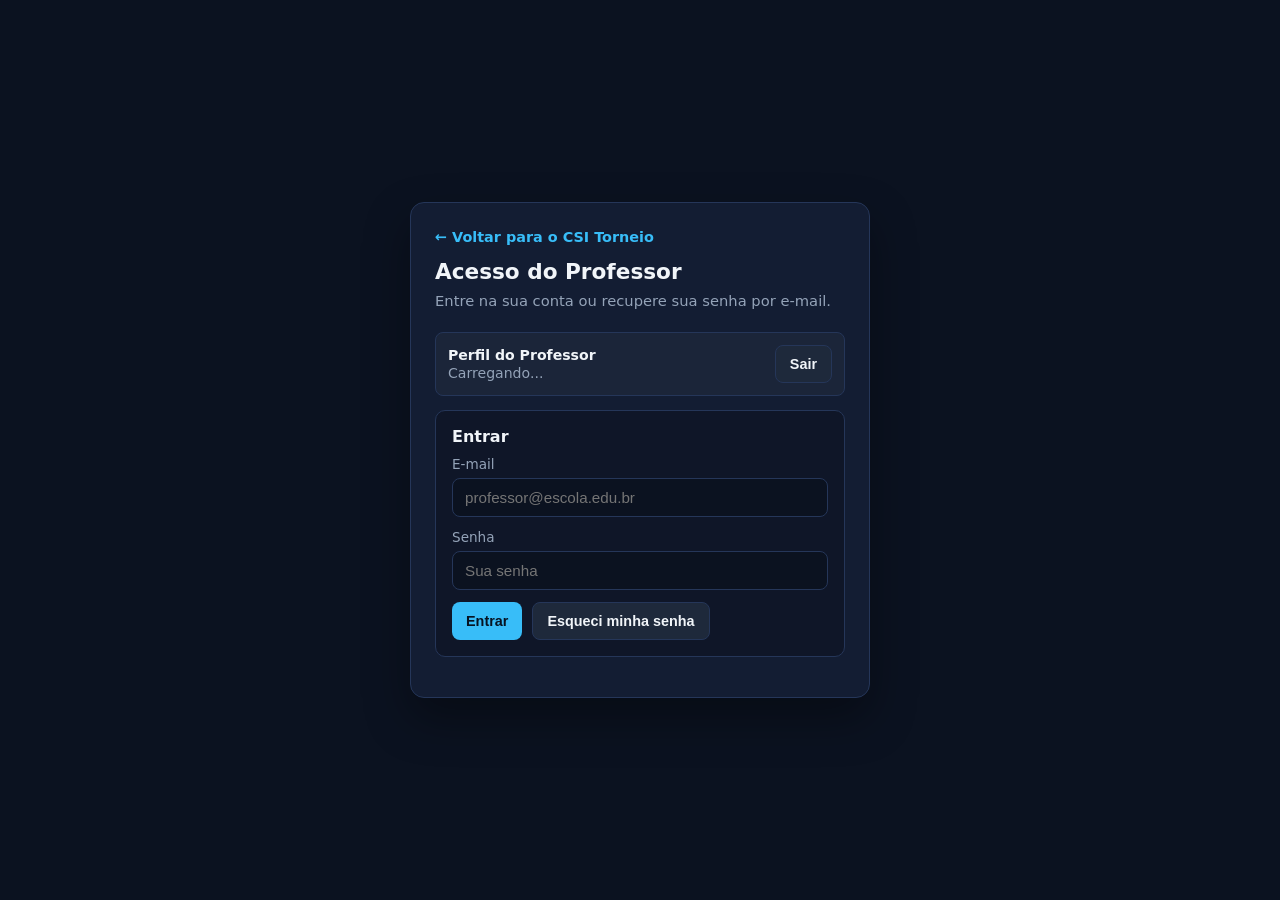
<file: conta.html>
<!DOCTYPE html>
<html lang="pt-BR">
<head>
  <meta charset="UTF-8" />
  <meta name="viewport" content="width=device-width, initial-scale=1.0" />
  <title>CSI Torneio — Minha Conta e Senha</title>
  <style>
    :root {
      --bg: #0b1220;
      --card: #131d33;
      --border: #253659;
      --text: #f1f5f9;
      --muted: #94a3b8;
      --primary: #38bdf8;
      --primary-hover: #0ea5e9;
      --secondary: #1e293b;
      --danger: #f87171;
      --success: #4ade80;
    }

    * {
      box-sizing: border-box;
    }

    body {
      margin: 0;
      min-height: 100vh;
      font-family: system-ui, -apple-system, BlinkMacSystemFont, "Segoe UI", Roboto, sans-serif;
      background: var(--bg);
      color: var(--text);
      display: flex;
      align-items: center;
      justify-content: center;
      padding: 24px;
    }

    .container {
      width: 100%;
      max-width: 460px;
      background: var(--card);
      border: 1px solid var(--border);
      border-radius: 14px;
      padding: 24px;
      box-shadow: 0 20px 45px rgba(0, 0, 0, 0.35);
    }

    .top-link {
      display: inline-block;
      margin-bottom: 14px;
      color: var(--primary);
      text-decoration: none;
      font-size: 0.9rem;
      font-weight: 600;
    }

    .top-link:hover {
      text-decoration: underline;
    }

    h1 {
      margin: 0 0 6px;
      font-size: 1.35rem;
    }

    .subtitle {
      margin: 0 0 20px;
      color: var(--muted);
      font-size: 0.92rem;
      line-height: 1.45;
    }

    .box {
      border: 1px solid var(--border);
      border-radius: 10px;
      padding: 16px;
      margin-bottom: 16px;
      background: rgba(11, 18, 32, 0.55);
    }

    .box h2 {
      margin: 0 0 10px;
      font-size: 1rem;
    }

    label {
      display: block;
      font-size: 0.85rem;
      color: var(--muted);
      margin-bottom: 6px;
    }

    input {
      width: 100%;
      padding: 10px 12px;
      border-radius: 8px;
      border: 1px solid var(--border);
      background: #0b1220;
      color: var(--text);
      font-size: 0.95rem;
      margin-bottom: 12px;
    }

    input:focus {
      outline: none;
      border-color: var(--primary);
    }

    .actions {
      display: flex;
      flex-wrap: wrap;
      gap: 10px;
    }

    button {
      cursor: pointer;
      border: none;
      border-radius: 8px;
      padding: 10px 14px;
      font-size: 0.9rem;
      font-weight: 600;
      transition: background 0.15s ease, opacity 0.15s ease;
    }

    button:disabled {
      opacity: 0.55;
      cursor: not-allowed;
    }

    .btn-primary {
      background: var(--primary);
      color: #061322;
    }

    .btn-primary:hover:not(:disabled) {
      background: var(--primary-hover);
    }

    .btn-secondary {
      background: var(--secondary);
      color: var(--text);
      border: 1px solid var(--border);
    }

    .btn-secondary:hover:not(:disabled) {
      background: #273549;
    }

    .status {
      margin-top: 12px;
      padding: 10px 12px;
      border-radius: 8px;
      font-size: 0.88rem;
      line-height: 1.4;
      display: none;
    }

    .status.show {
      display: block;
    }

    .status.info {
      background: rgba(56, 189, 248, 0.14);
      border: 1px solid rgba(56, 189, 248, 0.35);
      color: #bae6fd;
    }

    .status.success {
      background: rgba(74, 222, 128, 0.14);
      border: 1px solid rgba(74, 222, 128, 0.35);
      color: #bbf7d0;
    }

    .status.error {
      background: rgba(248, 113, 113, 0.14);
      border: 1px solid rgba(248, 113, 113, 0.35);
      color: #fecaca;
    }

    .hidden {
      display: none;
    }

    .user-card {
      display: flex;
      justify-content: space-between;
      align-items: center;
      gap: 10px;
      margin-bottom: 14px;
      padding: 12px;
      border-radius: 8px;
      background: rgba(30, 41, 59, 0.75);
      border: 1px solid var(--border);
      font-size: 0.88rem;
    }

    .user-info strong {
      display: block;
      color: var(--text);
      margin-bottom: 2px;
    }

    .user-info span {
      color: var(--muted);
      word-break: break-all;
    }
  </style>
</head>
<body>
  <main class="container">
    <a href="/" class="top-link">← Voltar para o CSI Torneio</a>

    <h1 id="pageTitle">Acesso do Professor</h1>
    <p id="pageSubtitle" class="subtitle">Entre na sua conta ou recupere sua senha por e-mail.</p>

    <!-- Cabeçalho da Página do Usuário (aparece automaticamente quando já está logado) -->
    <div id="userHeader" class="user-card hidden">
      <div class="user-info">
        <strong>Perfil do Professor</strong>
        <span id="userEmailText">Carregando...</span>
      </div>
      <button type="button" id="btnLogout" class="btn-secondary">Sair</button>
    </div>

    <!-- Tela 1: Login + Botão Esqueci minha senha -->
    <section id="loginSection" class="box">
      <h2>Entrar</h2>
      <form id="loginForm">
        <label for="loginEmail">E-mail</label>
        <input id="loginEmail" type="email" autocomplete="email" required placeholder="professor@escola.edu.br" />

        <label for="loginPassword">Senha</label>
        <input id="loginPassword" type="password" autocomplete="current-password" required placeholder="Sua senha" />

        <div class="actions">
          <button type="submit" id="btnLogin" class="btn-primary">Entrar</button>
          <button type="button" id="btnForgotPassword" class="btn-secondary">Esqueci minha senha</button>
        </div>
      </form>
    </section>

    <!-- Tela 2: Pedir link de redefinição de senha -->
    <section id="forgotSection" class="box hidden">
      <h2>Recuperar senha</h2>
      <form id="forgotForm">
        <label for="forgotEmail">Digite o e-mail da sua conta</label>
        <input id="forgotEmail" type="email" autocomplete="email" required placeholder="professor@escola.edu.br" />

        <div class="actions">
          <button type="submit" id="btnSendLink" class="btn-primary">Enviar link por e-mail</button>
          <button type="button" id="btnBackLogin" class="btn-secondary">Voltar</button>
        </div>
      </form>
    </section>

    <!-- Tela 3: Alterar senha (quando logado) OU Redefinir senha (quando vem pelo link do e-mail) -->
    <section id="passwordSection" class="box hidden">
      <h2 id="passwordBoxTitle">Alterar minha senha</h2>
      <form id="passwordForm">
        <label for="newPassword">Nova senha (mínimo 6 caracteres)</label>
        <input id="newPassword" type="password" autocomplete="new-password" minlength="6" required placeholder="Digite a nova senha" />

        <label for="confirmPassword">Confirmar nova senha</label>
        <input id="confirmPassword" type="password" autocomplete="new-password" minlength="6" required placeholder="Repita a nova senha" />

        <div class="actions">
          <button type="submit" id="btnSavePassword" class="btn-primary">Salvar nova senha</button>
        </div>
      </form>
    </section>

    <div id="statusBox" class="status" role="status" aria-live="polite"></div>
  </main>

  <script type="module">
    import { createClient } from "https://esm.sh/@supabase/supabase-js@2";

    const SUPABASE_URL = "https://tznqkmhqyyklpaluglqn.supabase.co";
    const SUPABASE_ANON_KEY = "sb_publishable_XvY-BRmqI19BNPevoPUMLQ_UZoGHnam";
    const REDIRECT_URL = `${window.location.origin}/conta.html`;

    const supabase = createClient(SUPABASE_URL, SUPABASE_ANON_KEY, {
      auth: {
        persistSession: true,
        autoRefreshToken: true,
        detectSessionInUrl: true,
      },
    });

    const ui = {
      pageTitle: document.getElementById("pageTitle"),
      pageSubtitle: document.getElementById("pageSubtitle"),
      userHeader: document.getElementById("userHeader"),
      userEmailText: document.getElementById("userEmailText"),
      btnLogout: document.getElementById("btnLogout"),
      loginSection: document.getElementById("loginSection"),
      loginForm: document.getElementById("loginForm"),
      loginEmail: document.getElementById("loginEmail"),
      loginPassword: document.getElementById("loginPassword"),
      btnLogin: document.getElementById("btnLogin"),
      btnForgotPassword: document.getElementById("btnForgotPassword"),
      forgotSection: document.getElementById("forgotSection"),
      forgotForm: document.getElementById("forgotForm"),
      forgotEmail: document.getElementById("forgotEmail"),
      btnSendLink: document.getElementById("btnSendLink"),
      btnBackLogin: document.getElementById("btnBackLogin"),
      passwordSection: document.getElementById("passwordSection"),
      passwordBoxTitle: document.getElementById("passwordBoxTitle"),
      passwordForm: document.getElementById("passwordForm"),
      newPassword: document.getElementById("newPassword"),
      confirmPassword: document.getElementById("confirmPassword"),
      btnSavePassword: document.getElementById("btnSavePassword"),
      statusBox: document.getElementById("statusBox"),
    };

    let isRecoveryMode = false;

    function showMessage(text, type = "info") {
      ui.statusBox.textContent = text;
      ui.statusBox.className = `status show ${type}`;
    }

    function hideMessage() {
      ui.statusBox.textContent = "";
      ui.statusBox.className = "status";
    }

    function setButtonLoading(button, isLoading, textLoading) {
      if (!button.dataset.defaultText) {
        button.dataset.defaultText = button.textContent;
      }
      button.disabled = isLoading;
      button.textContent = isLoading ? textLoading : button.dataset.defaultText;
    }

    function updateScreen(session) {
      const loggedIn = Boolean(session?.user);

      if (isRecoveryMode) {
        ui.pageTitle.textContent = "Redefinir Senha";
        ui.pageSubtitle.textContent = "Crie uma nova senha para voltar a acessar sua conta.";
        ui.userHeader.classList.add("hidden");
        ui.loginSection.classList.add("hidden");
        ui.forgotSection.classList.add("hidden");
        ui.passwordSection.classList.remove("hidden");
        ui.passwordBoxTitle.textContent = "Criar nova senha";
        return;
      }

      if (loggedIn) {
        ui.pageTitle.textContent = "Minha Conta";
        ui.pageSubtitle.textContent = "Você está conectado. Gerencie sua senha abaixo.";
        ui.userHeader.classList.remove("hidden");
        ui.userEmailText.textContent = session.user.email || "Usuário conectado";
        ui.loginSection.classList.add("hidden");
        ui.forgotSection.classList.add("hidden");
        ui.passwordSection.classList.remove("hidden");
        ui.passwordBoxTitle.textContent = "Alterar senha atual";
      } else {
        ui.pageTitle.textContent = "Acesso do Professor";
        ui.pageSubtitle.textContent = "Entre na sua conta ou clique em Esqueci minha senha.";
        ui.userHeader.classList.add("hidden");
        ui.loginSection.classList.remove("hidden");
        ui.forgotSection.classList.add("hidden");
        ui.passwordSection.classList.add("hidden");
      }
    }

    ui.btnForgotPassword.addEventListener("click", () => {
      hideMessage();
      if (ui.loginEmail.value.trim()) {
        ui.forgotEmail.value = ui.loginEmail.value.trim();
      }
      ui.loginSection.classList.add("hidden");
      ui.forgotSection.classList.remove("hidden");
      ui.forgotEmail.focus();
    });

    ui.btnBackLogin.addEventListener("click", () => {
      hideMessage();
      ui.forgotSection.classList.add("hidden");
      ui.loginSection.classList.remove("hidden");
    });

    ui.loginForm.addEventListener("submit", async (e) => {
      e.preventDefault();
      hideMessage();
      setButtonLoading(ui.btnLogin, true, "Entrando...");

      try {
        const { data, error } = await supabase.auth.signInWithPassword({
          email: ui.loginEmail.value.trim(),
          password: ui.loginPassword.value,
        });

        if (error) {
          showMessage(`Erro ao entrar: ${error.message}`, "error");
          return;
        }

        ui.loginPassword.value = "";
        updateScreen(data.session);
        showMessage("Login realizado com sucesso!", "success");
      } catch (err) {
        showMessage(`Erro inesperado: ${err.message || err}`, "error");
      } finally {
        setButtonLoading(ui.btnLogin, false);
      }
    });

    ui.forgotForm.addEventListener("submit", async (e) => {
      e.preventDefault();
      hideMessage();
      setButtonLoading(ui.btnSendLink, true, "Enviando...");

      try {
        const { error } = await supabase.auth.resetPasswordForEmail(
          ui.forgotEmail.value.trim(),
          { redirectTo: REDIRECT_URL }
        );

        if (error) {
          showMessage(`Não foi possível enviar o e-mail: ${error.message}`, "error");
          return;
        }

        showMessage(
          "Link enviado! Abra seu e-mail (confira também o spam) e clique no link para criar uma nova senha.",
          "success"
        );
      } catch (err) {
        showMessage(`Erro ao enviar: ${err.message || err}`, "error");
      } finally {
        setButtonLoading(ui.btnSendLink, false);
      }
    });

    ui.passwordForm.addEventListener("submit", async (e) => {
      e.preventDefault();
      hideMessage();

      const novaSenha = ui.newPassword.value;
      const confirmarSenha = ui.confirmPassword.value;

      if (novaSenha.length < 6) {
        showMessage("A senha precisa ter pelo menos 6 caracteres.", "error");
        return;
      }

      if (novaSenha !== confirmarSenha) {
        showMessage("As duas senhas digitadas não são iguais.", "error");
        return;
      }

      setButtonLoading(ui.btnSavePassword, true, "Salvando...");

      try {
        const { error } = await supabase.auth.updateUser({ password: novaSenha });

        if (error) {
          showMessage(`Erro ao atualizar senha: ${error.message}`, "error");
          return;
        }

        ui.newPassword.value = "";
        ui.confirmPassword.value = "";
        isRecoveryMode = false;

        if (window.location.hash || window.location.search.includes("code=")) {
          window.history.replaceState({}, document.title, window.location.pathname);
        }

        const { data } = await supabase.auth.getSession();
        updateScreen(data.session);
        showMessage("Senha salva com sucesso!", "success");
      } catch (err) {
        showMessage(`Erro ao salvar senha: ${err.message || err}`, "error");
      } finally {
        setButtonLoading(ui.btnSavePassword, false);
      }
    });

    ui.btnLogout.addEventListener("click", async () => {
      hideMessage();
      setButtonLoading(ui.btnLogout, true, "Saindo...");
      try {
        isRecoveryMode = false;
        await supabase.auth.signOut();
        updateScreen(null);
        showMessage("Você saiu da conta.", "info");
      } finally {
        setButtonLoading(ui.btnLogout, false);
      }
    });

    supabase.auth.onAuthStateChange((event, session) => {
      if (event === "PASSWORD_RECOVERY") {
        isRecoveryMode = true;
        updateScreen(session);
        showMessage("Link validado! Digite e confirme sua nova senha abaixo.", "info");
        return;
      }

      if (event === "SIGNED_OUT") {
        isRecoveryMode = false;
        updateScreen(null);
        return;
      }

      updateScreen(session);
    });

    const { data: initial } = await supabase.auth.getSession();
    updateScreen(initial?.session || null);
  </script>
</body>
</html>
</file>
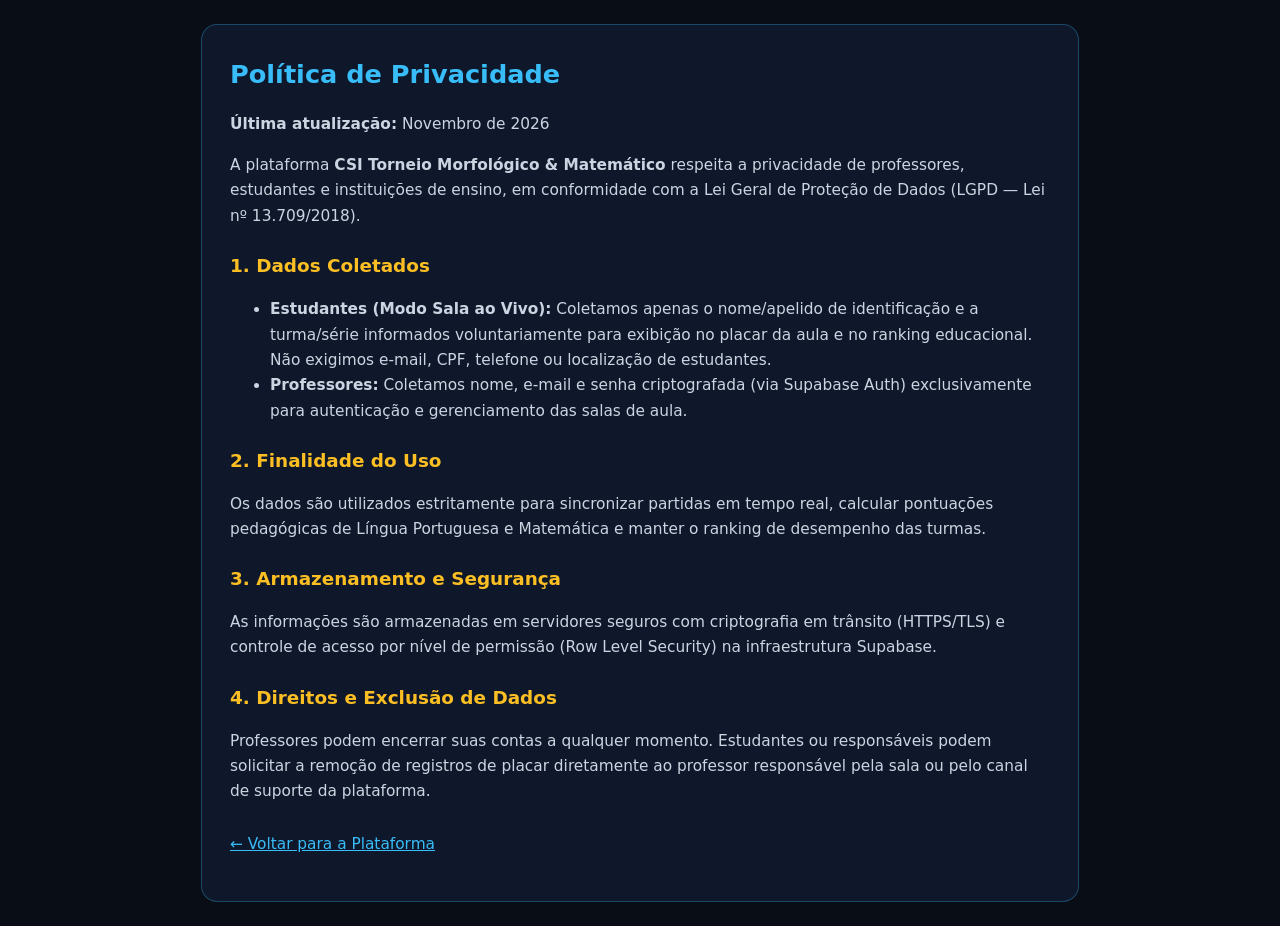
<file: privacidade.html>
<!DOCTYPE html>
<html lang="pt-BR">
<head>
  <meta charset="UTF-8">
  <meta name="viewport" content="width=device-width, initial-scale=1.0">
  <title>Política de Privacidade — CSI Torneio Morfológico &amp; Matemático</title>
  <style>
    body {
      font-family: 'Segoe UI', system-ui, -apple-system, sans-serif;
      background-color: #090d16;
      color: #f8fafc;
      line-height: 1.65;
      margin: 0;
      padding: 24px 16px;
    }
    .box {
      max-width: 820px;
      margin: 0 auto;
      background: #0f172a;
      border: 1px solid rgba(56, 189, 248, 0.3);
      border-radius: 16px;
      padding: 28px;
    }
    h1 { color: #38bdf8; margin-top: 0; font-size: 1.6rem; }
    h2 { color: #fbbf24; font-size: 1.15rem; margin-top: 22px; }
    p, li { color: #cbd5e1; font-size: 0.96rem; }
    a { color: #38bdf8; }
  </style>
</head>
<body>
  <div class="box">
    <h1>Política de Privacidade</h1>
    <p><strong>Última atualização:</strong> Novembro de 2026</p>
    <p>A plataforma <strong>CSI Torneio Morfológico &amp; Matemático</strong> respeita a privacidade de professores, estudantes e instituições de ensino, em conformidade com a Lei Geral de Proteção de Dados (LGPD — Lei nº 13.709/2018).</p>

    <h2>1. Dados Coletados</h2>
    <ul>
      <li><strong>Estudantes (Modo Sala ao Vivo):</strong> Coletamos apenas o nome/apelido de identificação e a turma/série informados voluntariamente para exibição no placar da aula e no ranking educacional. Não exigimos e-mail, CPF, telefone ou localização de estudantes.</li>
      <li><strong>Professores:</strong> Coletamos nome, e-mail e senha criptografada (via Supabase Auth) exclusivamente para autenticação e gerenciamento das salas de aula.</li>
    </ul>

    <h2>2. Finalidade do Uso</h2>
    <p>Os dados são utilizados estritamente para sincronizar partidas em tempo real, calcular pontuações pedagógicas de Língua Portuguesa e Matemática e manter o ranking de desempenho das turmas.</p>

    <h2>3. Armazenamento e Segurança</h2>
    <p>As informações são armazenadas em servidores seguros com criptografia em trânsito (HTTPS/TLS) e controle de acesso por nível de permissão (Row Level Security) na infraestrutura Supabase.</p>

    <h2>4. Direitos e Exclusão de Dados</h2>
    <p>Professores podem encerrar suas contas a qualquer momento. Estudantes ou responsáveis podem solicitar a remoção de registros de placar diretamente ao professor responsável pela sala ou pelo canal de suporte da plataforma.</p>

    <p style="margin-top: 28px;"><a href="index.html">← Voltar para a Plataforma</a></p>
  </div>
</body>
</html>
</file>
